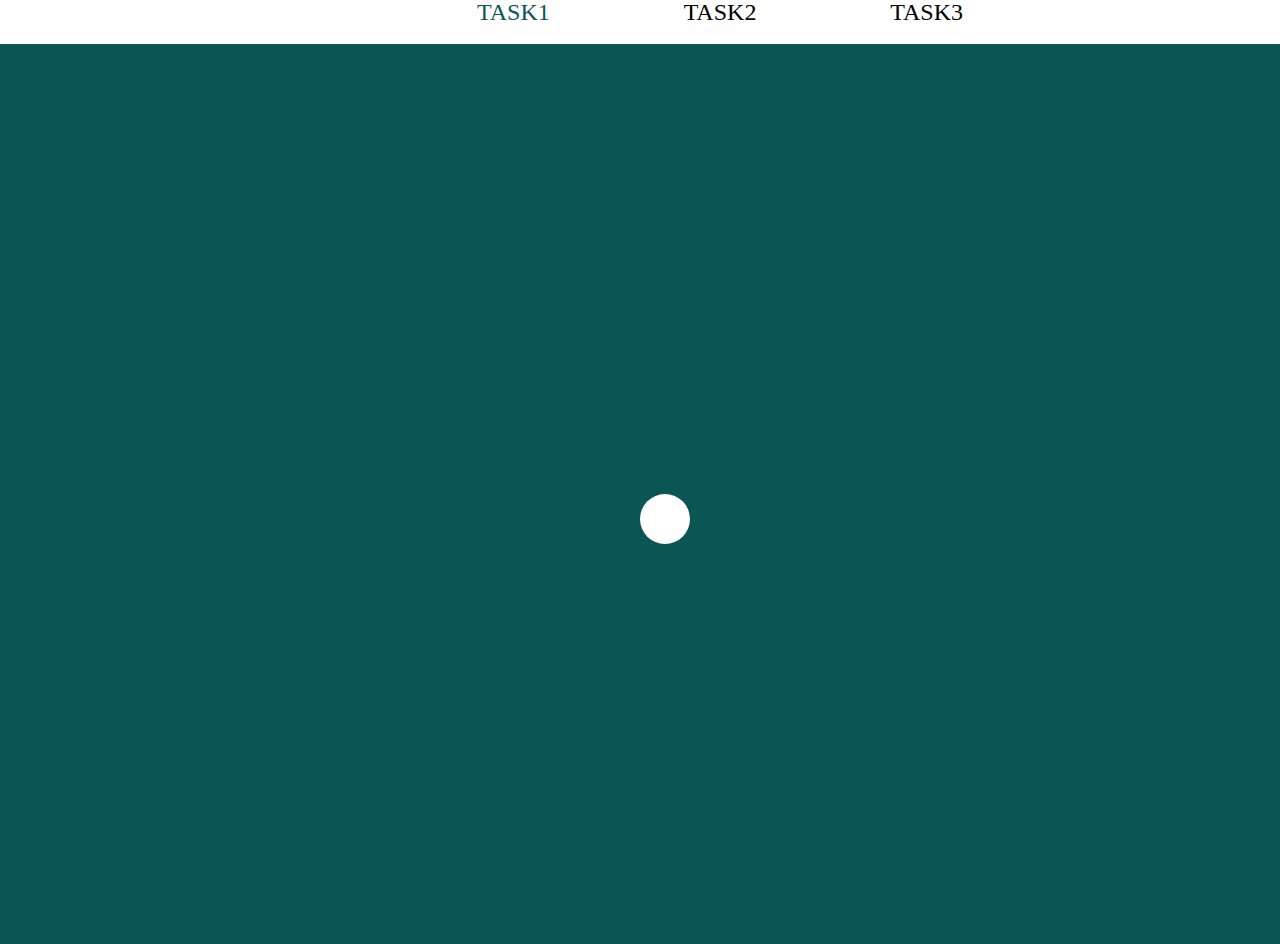
<file: index.html>
<!DOCTYPE html>
<html lang="en">

<head>
    <meta charset="UTF-8">
    <meta http-equiv="X-UA-Compatible" content="IE=edge">
    <meta name="viewport" content="width=device-width, initial-scale=1.0">
    <title>Task1</title>
    <link rel="stylesheet" href="styles/main.css">
</head>

<body>
    <header>
        <a href="index.html" class="menu-link menu_color">TASK1</a>
        <a href="task2.html" class="menu-link">TASK2</a>
        <a href="task3.html" class="menu-link">TASK3</a>
    </header>
    <div class="background">
        <div class="rotation"></div>
    </div>

</body>

</html>
</file>
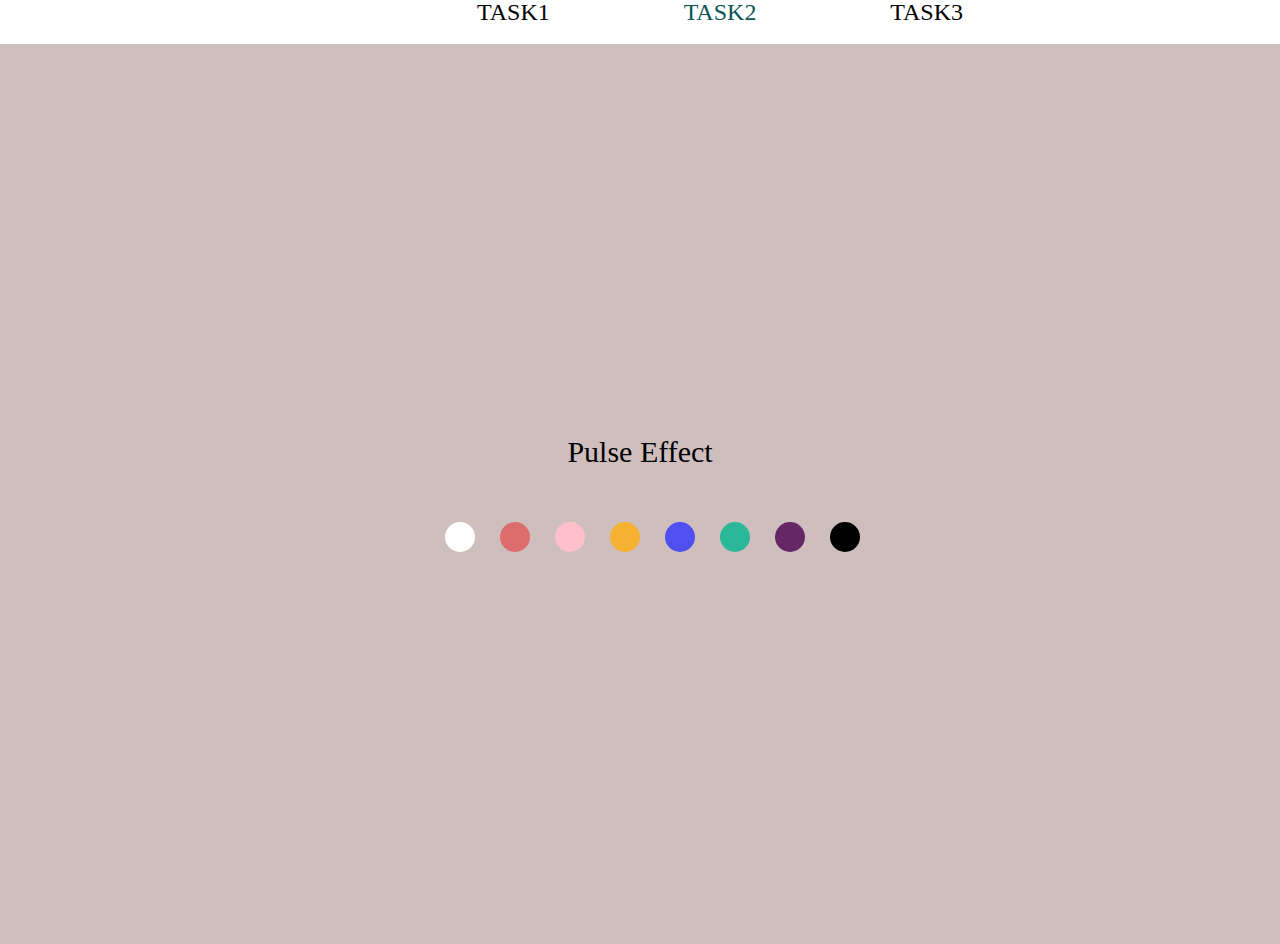
<file: task2.html>
<!DOCTYPE html>
<html lang="en">

<head>
    <meta charset="UTF-8">
    <meta http-equiv="X-UA-Compatible" content="IE=edge">
    <meta name="viewport" content="width=device-width, initial-scale=1.0">
    <title>Task2</title>
    <link rel="stylesheet" href="styles/main.css">
</head>

<body>
    <header>
        <a href="index.html" class="menu-link ">TASK1</a>
        <a href="task2.html" class="menu-link menu_color">TASK2</a>
        <a href="task3.html" class="menu-link">TASK3</a>
    </header>
    <div class="background-gray">
        <div class="pulse">
            <div class="text">
                <h1>Pulse Effect</h1>
            </div>
            <div class="pulse-effect">
                <div class="circle white"></div>
                <div class="circle red"></div>
                <div class="circle pink"></div>
                <div class="circle orange"></div>
                <div class="circle blue"></div>
                <div class="circle green"></div>
                <div class="circle violet"></div>
                <div class="circle black"></div>
            </div>
        </div>

    </div>
</body>

</html>
</file>
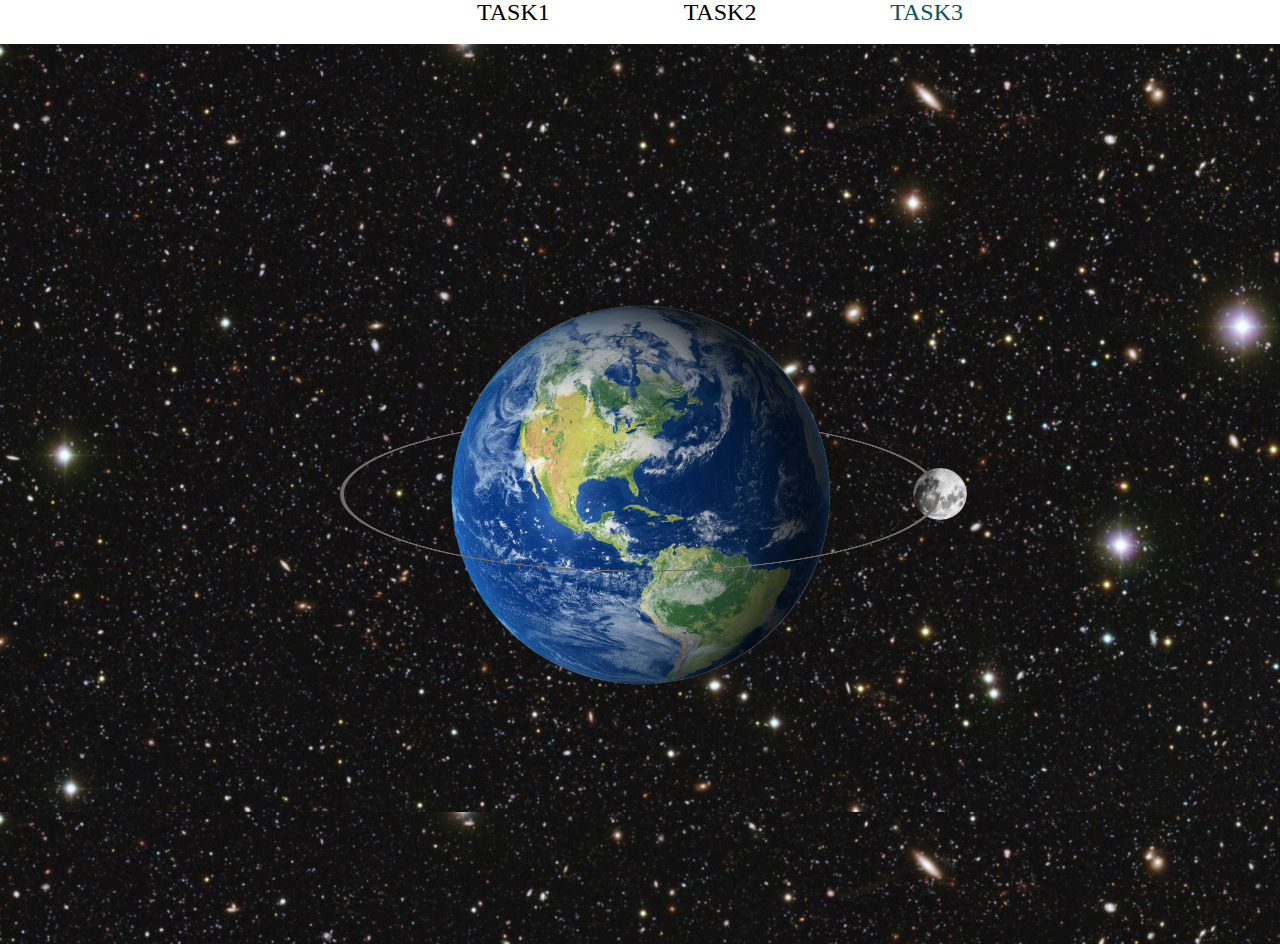
<file: task3.html>
<!DOCTYPE html>
<html lang="en">

<head>
    <meta charset="UTF-8">
    <meta http-equiv="X-UA-Compatible" content="IE=edge">
    <meta name="viewport" content="width=device-width, initial-scale=1.0">
    <title>Task3</title>
    <link rel="stylesheet" href="styles/main.css">
</head>

<body>
    <header>
        <a href="index.html" class="menu-link ">TASK1</a>
        <a href="task2.html" class="menu-link">TASK2</a>
        <a href="task3.html" class="menu-link menu_color">TASK3</a>
    </header>
    <div class="background-space">
        <div class="space">
            <div class="earth"></div>
            <div class="radius">
                <div class="moon"></div>
            </div>
        </div>
    </div>

</body>

</html>
</file>
<file: styles/main.css>
@import url(reset.css);
@import url(task2.css);
@import url(task3.css);
header {
    width: 486px;
    height: 44px;
    margin: 0 477px 0;
    display: flex;
    justify-content: space-between;
}

.menu-link {
    text-decoration: none;
    color: black;
    font-family: 'Open Sans';
    font-size: 24px;
    font-style: normal;
    transition-duration: 0.7s;
    transition-property: color;
}

.menu-link:hover {
    color: rgb(12, 85, 85);
}

.menu_color {
    color: rgb(12, 85, 85);
}

.background {
    position: absolute;
    width: 100%;
    height: 100%;
    background-color: rgb(12, 85, 85);
}

.rotation {
    width: 50px;
    height: 50px;
    border-radius: 50%;
    background-color: white;
    position: absolute;
    top: 50%;
    left: 50%;
    animation-name: rotation;
    animation-duration: 2s;
    animation-timing-function: linear;
    animation-delay: 0.5s;
    animation-iteration-count: infinite;
}

@keyframes rotation {
    0% {
        transform: rotate(0deg);
    }
    50% {
        width: 100px;
        height: 100px;
        border-radius: 0;
    }
    100% {
        width: 50px;
        height: 50px;
        border-radius: 50%;
        transform: rotate(360deg);
    }
}
</file>
